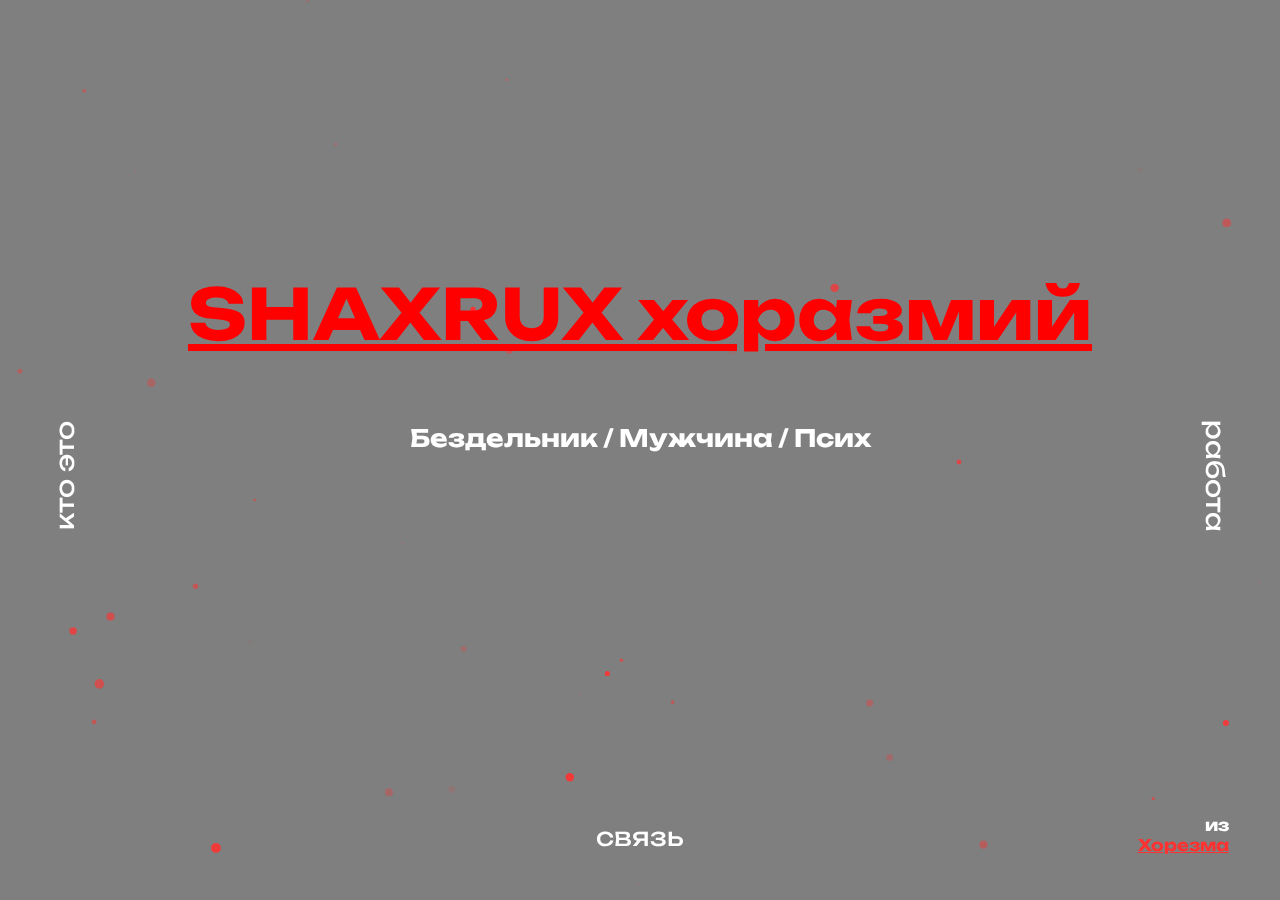
<file: index.html>
<html lang="en"><head>
    <meta charset="UTF-8">
    <meta name="viewport" content="width=device-width, initial-scale=1.0">
    <meta http-equiv="X-UA-Compatible" content="ie=edge">
    <title>VIPSHAKH</title>
    <link rel="stylesheet" href="https://cdnjs.cloudflare.com/ajax/libs/animate.css/3.7.0/animate.min.css">
    <link href="https://fonts.googleapis.com/css?family=Comfortaa:700" rel="stylesheet">
    <script src="https://code.jquery.com/jquery-3.3.1.min.js" integrity="sha256-FgpCb/KJQlLNfOu91ta32o/NMZxltwRo8QtmkMRdAu8=" crossorigin="anonymous"></script>
    <link rel="stylesheet" href="https://use.fontawesome.com/releases/v5.7.1/css/all.css" integrity="sha384-fnmOCqbTlWIlj8LyTjo7mOUStjsKC4pOpQbqyi7RrhN7udi9RwhKkMHpvLbHG9Sr" crossorigin="anonymous">
    <link rel="stylesheet" href="index.css">
      <link rel="apple-touch-icon" sizes="180x180" href="assets/favicon_io/apple-touch-icon.png">
  <link rel="icon" type="image/png" sizes="32x32" href="assets/favicon_io/favicon-32x32.png">
  <link rel="icon" type="image/png" sizes="16x16" href="assets/favicon_io/favicon-16x16.png">
  <link rel="manifest" href="assets/favicon_io/site.webmanifest">
</head>
<body>
    <div id="loading" class="" style="display: none;">
        <div id="spinner"></div>
    </div>
    <div id="particles-js"><canvas class="particles-js-canvas-el" width="804" height="663" style="width: 100%; height: 100%;"></canvas></div>
    <div id="box" style="display: none;">
        <div class="box1 onlywide animated bounceOutLeft" style="animation-delay:1.7s;"></div>
        <div class="box2 onlywide animated bounceOutLeft" style="animation-delay:1.8s;"></div>
        <div class="box2 onlywide animated bounceOutLeft" style="animation-delay:1.9s;"></div>
        <div class="box2 animated bounceOutRight" style="animation-delay:1.9s;"></div>
        <div class="box2 onlywide animated bounceOutRight" style="animation-delay:1.8s;"></div>
        <div class="box2 onlywide animated bounceOutRight" style="animation-delay:1.7s;"></div>
    </div>
    <a id="about" onclick="showabout()" class="" style="animation-delay:2.2s;">кто это</a>
    <a id="work" onclick="showwork()" class="" style="animation-delay:2.2s;">работа</a>
    <a id="contact" onclick="showcontact()" class="" style="animation-delay:2.2s;">связь</a>
    <div id="middle" class="animated slideInDown" style="animation-delay:2.0s;">
        <h1>SHAXRUX хоразмий</h1>
        <h2>Бездельник / Мужчина / Псих</h2>
        <div id="menu">
            <a onclick="showabout()">кто это</a>
            <a onclick="showwork()">работа</a>
            <a onclick="showcontact()">связь</a>
        </div>
        <table>
                <tbody><tr>
                    <td class="animated zoomIn" style="animation-delay:2.2s;"><a class="social" href="https://shaxrux_ake.t.me"><i class="fab fa-telegram"></i></a></td>
                </tr>
        </tbody></table>
    </div>
    <div id="work_container" class="container" style="display: none;">
        <div onclick="closework()"><i class="fas fa-angle-right"></i></div>
        <h1>работа</h1>
        <section>
            <h2>работа</h2>
            <p>
                Я создаю сайты, веб-приложения, ботов, и многое другое.
            </p>
            <div id="used">
                <div><i class="fas fa-circle"></i>&nbsp;HTML</div>
                <div><i class="fas fa-circle"></i>&nbsp;CSS</div>
                <div><i class="fas fa-circle"></i>&nbsp;Javascript</div>
                <div><i class="fas fa-circle"></i>&nbsp;PHP</div>
                <div><i class="fas fa-circle"></i>&nbsp;Python</div>
            </div>
            <button class="btn_two">просто</button>
            <button class="btn_two">просто 2</button>
        </section>
    </div>
    <div id="about_container" class="container">
            <div onclick="closeabout()"><i class="fas fa-angle-left"></i></div>
            <h1>кто это</h1>
            <section>
                <h2>мужчина</h2>
                <p>
                    Я буду краток, просто человек
                </p>
            </section>
        </div>
          <div id="contact_container" class="container" style="display: none;">
            <div onclick="closecontact()"><i class="fas fa-angle-down"></i></div>
            <h1>связь</h1>
            <section>
                <h2>связь мной</h2>
                <p>
                    связь со мной через  <a href="https://shaxrux_ake.t.me">телеграм</a>
                </p>
            </section>
        </div>
        <div id="footer">
            из <br> <a href="https://shaxrux_ake.t.me">Хорезма</a>
        </div>
    <script src="index.js" type="text/javascript"></script>
    <script src="particles.js"></script>
    <script src="app.js"></script>

</body></html>
</file>
<file: index.css>
@import url('https://fonts.googleapis.com/css?family=Unbounded');

body {
    padding:0px;
    margin:0px;
    background:linear-gradient(0deg,rgba(0,0,0,0.5),rgba(0,0,0,0.5)),url("https://images.unsplash.com/photo-1491956175078-460aea0914ca?ixlib=rb-1.2.1&ixid=eyJhcHBfaWQiOjEyMDd9&w=1550&q=80") center center;
    background-size:cover;
    width:100vw;
    height:100vh;
    overflow:hidden;
    font-family: "Unbounded", bold;
}
#loading {
    width: 100vw;
    height: 100vh;
    position: fixed;
    background:rgb(255, 50, 50);
    z-index: 999;
    display: flex;
    justify-content: center;
    flex-direction: column;
    align-items: center;
}
#spinner {
    animation: rotate 0.56s infinite linear;
    width:50px;
    height:50px;
    border:12px solid #fff;
    border-bottom:12px solid rgb(255, 50, 50);
    border-radius:50%;
    margin:0;
}
@keyframes rotate {
    0% {transform: rotate(0deg);}
    100% {transform: rotate(360deg);}
}
#box {
    width:100vw;
    height:100vh;
    z-index:9;
    position:fixed;
    top:0;
}
#box div {
    width:16.66vw;
    height:100%;
    display:inline-block;
}
.box1 {
    background:rgb(255, 50, 50);
}
.box2 {
    background:rgb(255, 50, 50);
    margin-left:-5px;
}
#menu {
    width:100%;
    text-align:center;
    margin:6vh 0px;
    display:none;
}
#menu a {
    margin:0px 6%;
    font-size:19px;
    color:#fff;
    text-decoration:underline;
}
#middle {
    width:100vw;
    height:90vh;
    display:flex;
    flex-direction:column;
    justify-content:center;
    position:fixed;
    top:0;
    text-align:center;
    z-index:1;
    color:#fff;
    padding-bottom:10vh;
}
#middle h1 {
    color:rgb(255, 0, 0);
    font-size:70px;
    text-decoration:underline;
}
#about {
    width:10vw;
    height:10vw;
    text-align:center;
    font-size:25px;
    transform:rotate(-90deg);
    background:transparent;
    color:#fff;
    position:fixed;
    left:0;
    bottom:40vh;
    display:flex;
    flex-direction: column;
    justify-content:center;
    z-index:4;
    transition:0.4s ease-in-out;
    border-radius:0px 0px 100px 100px;
}
#work {
    width:10vw;
    height:10vw;
    text-align:center;
    font-size:25px;
    transform:rotate(90deg);
    background:transparent;
    color:#fff;
    position:fixed;
    right:0;
    bottom:40vh;
    display:flex;
    flex-direction: column;
    justify-content:center;
    z-index:4;
    transition:0.4s ease-in-out;
    border-radius:0px 0px 100px 100px;
}
#contact {
    width:10vw;
    height:10vw;
    text-align:center;
    font-size:25px;
    background:transparent;
    color:#fff;
    position:fixed;
    bottom:0;
    left:45vw;
    display:flex;
    flex-direction: column;
    justify-content:center;
    z-index:4;
    transition:0.4s ease-in-out;
    border-radius:100px 100px 0px 0px;
}
#about:hover {
    background:rgba(255,50,50,0.9);
    cursor:pointer;
}
#work:hover {
    background:rgba(255,50,50,0.9);
    cursor:pointer;
}
#contact:hover {
    background:rgba(255,50,50,0.9);
    cursor:pointer;
}
#middle table {
    width:30%;
    margin:6vh auto;
}
#middle table tr td {
    text-align:center;
}
.social {
    color:#fff;
    font-size:22px;
    border-radius:50%;
    transition:0.4s ease-in-out;
    margin:0px 8px;
    text-align:center;
}
.social:hover { 
    cursor: pointer;
    color:rgb(255, 50, 50);
}
.container {
    width:90vw;
    height:90vh;
    padding:5vh 5vw;
    background:rgb(255, 50, 50);
    color:#fff;
    z-index:9;
    position:fixed;
    max-height:100vh;
    overflow-y:auto;
    display:none;
}
.container div {
    font-size:25px;
    margin:20px 0px;
    transition:0.4s ease-in-out;
}
.container div:hover {
    cursor:pointer;
}
.container section {
    margin:8vh 0px;
}
#used div{
    font-size:14px !important;
    display:inline-block;
    padding:8px 10px;
    border:2px solid #fff;
    margin:0px 10px;
    border-radius:50px;
}
#used:hover {
    cursor:text;
}
#used div:hover {
    cursor:text;
}
.container h1 {
    font-size:60px;
    text-decoration:underline;
}
.container p {
    font-size:21px;
}
.btn_one {
    font-size:18px;
    font-family: 'Josefin Sans', sans-serif;
    color:#fff;
    background:transparent;
    border:3px solid #fff;
    padding:8px 40px;
    border-radius:80px;
    font-weight:bold;
    margin:2vh 10px;
    transition:0.4s ease-in-out;
}
.btn_one:hover {
    cursor:pointer;
    color:rgb(255, 50, 50);
    background:#fff;
}
.btn_two {
    font-size:18px;
    font-family: 'Josefin Sans', sans-serif;
    color:rgb(255, 50, 50);
    background:#fff;
    border:3px solid #fff;
    padding:8px 40px;
    border-radius:80px;
    font-weight:bold;
    margin:2vh 10px;
    transition:0.4s ease-in-out;
}
.btn_two:hover {
    cursor:pointer;
    padding:8px 60px;
}
.container form input {
    width:46%;
    margin:20px 1%;
    background:transparent;
    border:0px;
    border-bottom:3px solid rgba(255,255,255,0.5);
    padding:8px 10px;
    font-family: 'Poppins', sans-serif;
    font-size:18px;
    transition:0.4s ease-in-out;
    color:#fff;
    font-weight:bold;
}
.container form textarea {
    width:96%;
    margin:20px 1%;
    padding:8px 10px;
    border:0px;
    border-bottom:3px solid rgba(255,255,255,0.5);
    padding:8px 10px;
    font-family: 'Poppins', sans-serif;
    font-size:18px;
    background:transparent;
    resize:none;
    transition:0.4s ease-in-out;
    color:#fff;
    font-weight:bold;
}
.container form input:focus {
    outline:none;
    border-bottom:3px solid rgba(255, 255, 255,1);
}
.container form textarea:focus {
    outline:none;
    border-bottom:3px solid rgba(255, 255, 255,1);
}
::placeholder {
    color:#fff;
}
#footer {
    color:#fff;
    width:92vw;
    padding:5vh 4vw;
    text-align:right;
    position:fixed;
    z-index:1;
    bottom:0;
    font-size:16px;
    font-weight:bold;
}
#footer a {
    color:rgb(255, 50, 50) ;
}
#particles-js {
    position:fixed;
    width:100vw;
    height:100vh;
}
::-webkit-scrollbar {
    width:5px;
    height:5px;
}
::-webkit-scrollbar-track {
    background: #fff; 
}
::-webkit-scrollbar-thumb {
    background: rgb(255, 50, 50); 
}
::-webkit-scrollbar-thumb:hover {
    background: rgba(255, 50, 50,0.8); 
}
::selection {
	color: #fff;
	background: rgb(255, 50, 50);
}

@media (max-width: 800px){ 
    #about {
        display:none;
    }
    #contact {
        display:none;
    }
    #work {
        display:none;
    }
    #footer {
        text-align:center;
    }
    #middle {
        width:90vw;
        padding:0px 5vw;
    }
    #middle table {
        width:80%;
    }
    .container form input {
        width:90%;
    }
    .container form textarea {
        width:90%;
    }
    #menu {
        display:inline-block;
    }
    #onlywide {
        display:none !important;
    }
    .box2 {
        margin-left:0px !important;
    }
    #box div {
        width:100%;
    }
}
</file>
